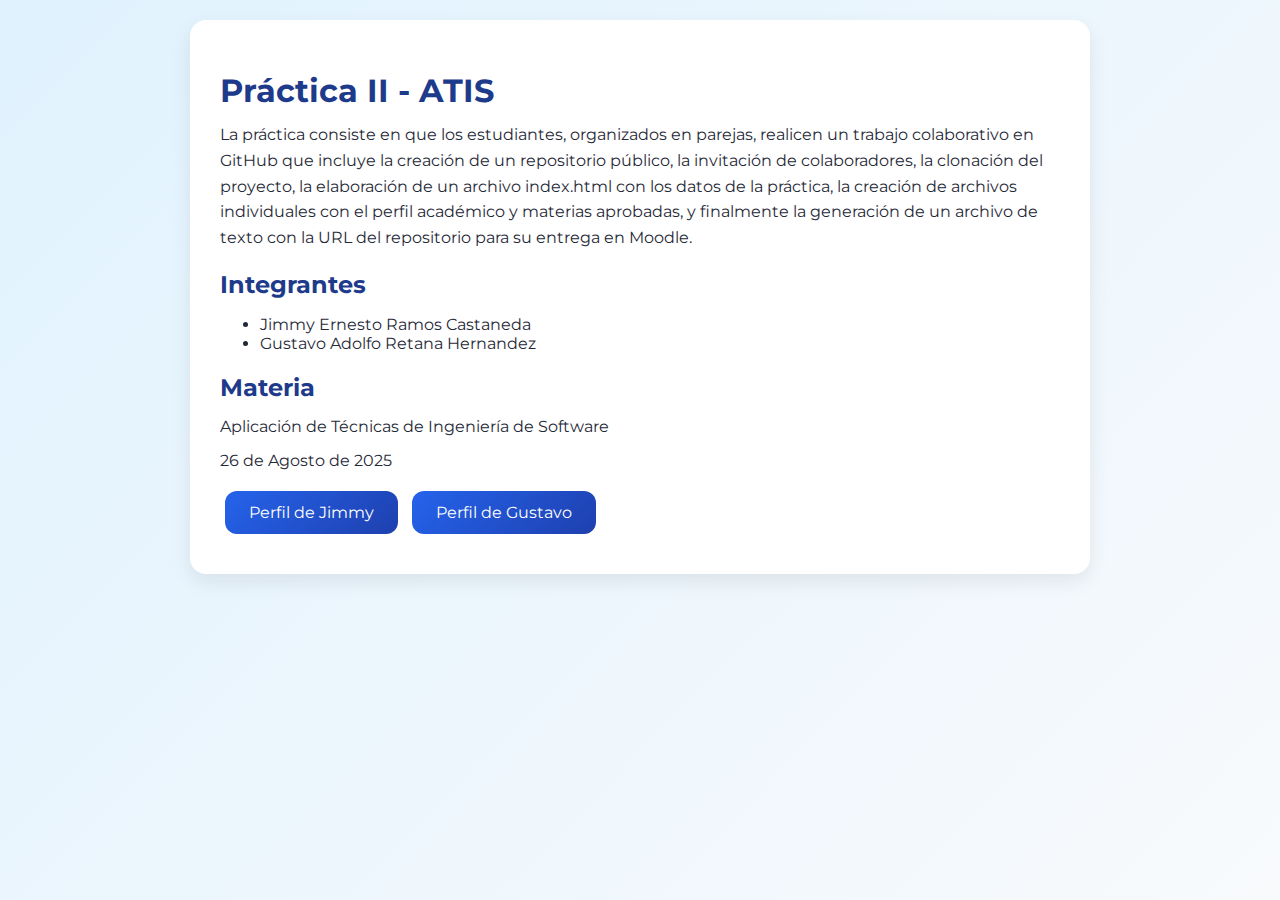
<file: index.html>
<!DOCTYPE html>
<html lang="es">
  <head>
    <meta charset="UTF-8" />
    <meta name="viewport" content="width=device-width, initial-scale=1.0" />
    <title>Práctica II - ATIS</title>
    <link rel="stylesheet" href="css/styles.css" />
    <link rel="preconnect" href="https://fonts.googleapis.com" />
    <link rel="preconnect" href="https://fonts.gstatic.com" crossorigin />
    <link
      href="https://fonts.googleapis.com/css2?family=Montserrat:wght@400;600&display=swap"
      rel="stylesheet"
    />
  </head>
  <body>
    <main class="contenedor-principal">
      <section class="caja">
        <h1>Práctica II - ATIS</h1>
        <p>
          La práctica consiste en que los estudiantes, organizados en parejas,
          realicen un trabajo colaborativo en GitHub que incluye la creación de
          un repositorio público, la invitación de colaboradores, la clonación
          del proyecto, la elaboración de un archivo index.html con los datos de
          la práctica, la creación de archivos individuales con el perfil
          académico y materias aprobadas, y finalmente la generación de un
          archivo de texto con la URL del repositorio para su entrega en Moodle.
        </p>

        <h2>Integrantes</h2>
        <ul>
          <li>Jimmy Ernesto Ramos Castaneda</li>
          <li>Gustavo Adolfo Retana Hernandez</li>
        </ul>

        <h2>Materia</h2>
        <p>Aplicación de Técnicas de Ingeniería de Software</p>
        <p>26 de Agosto de 2025</p>

        <a class="btn" href="estudiante_jimmy.html">Perfil de Jimmy</a>
        <a class="btn" href="estudiante_gustavo.html">Perfil de Gustavo</a>
      </section>
    </main>
  </body>
</html>
</file>
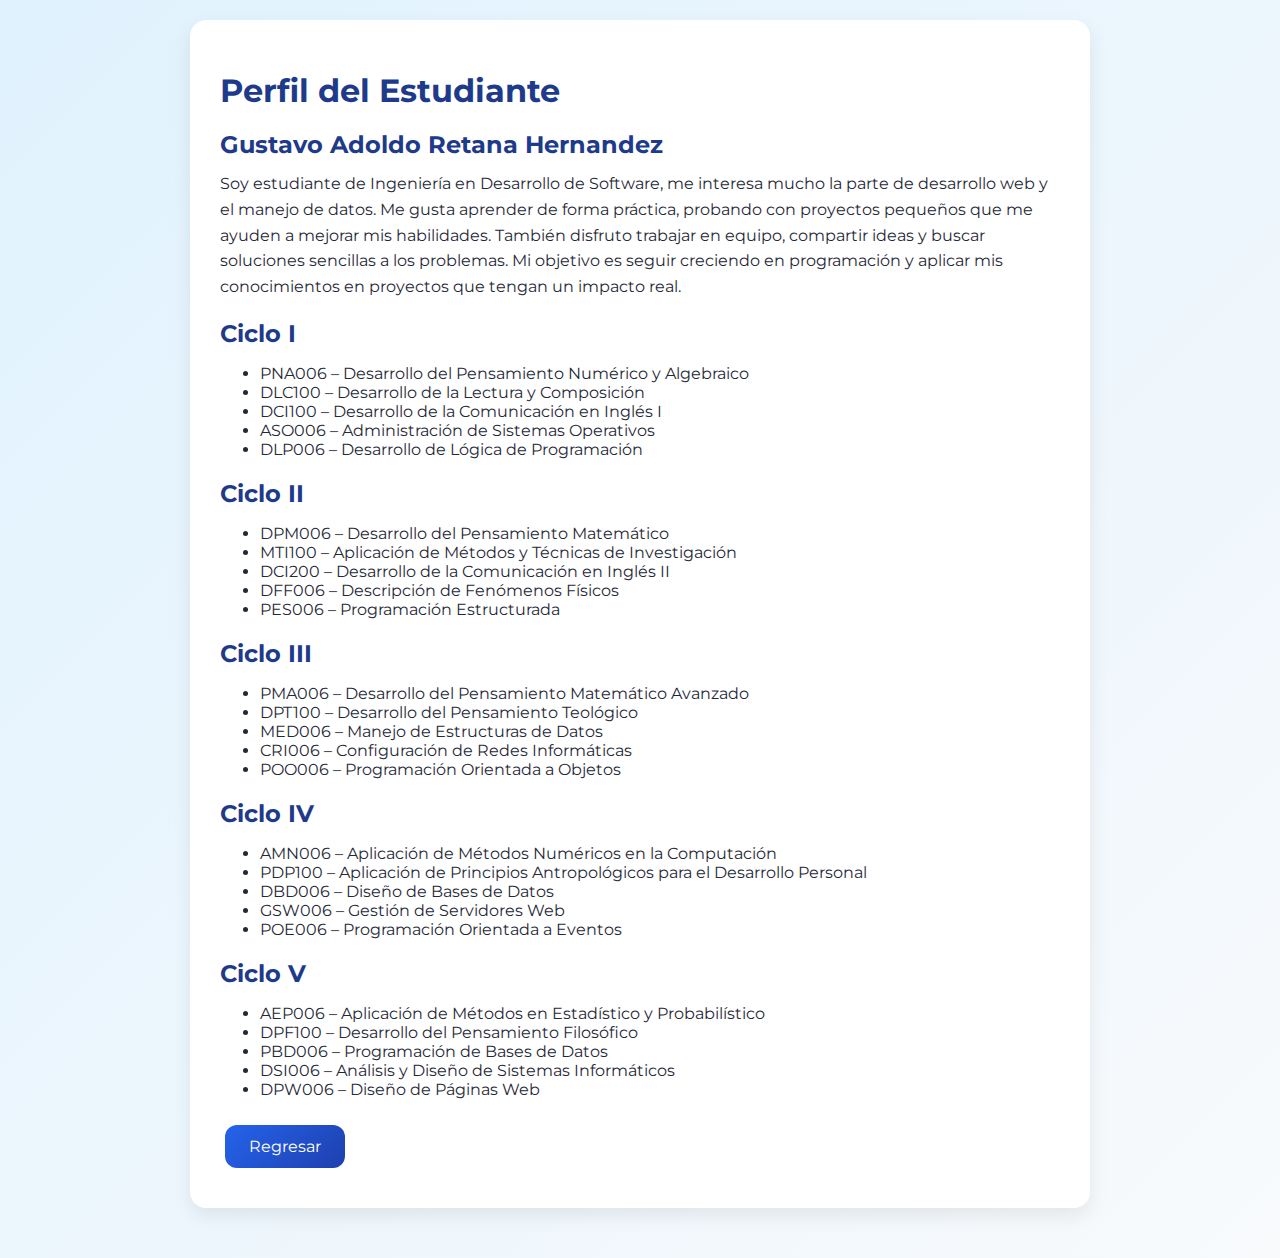
<file: estudiante_gustavo.html>
<!DOCTYPE html>
<html lang="es">
  <head>
    <meta charset="UTF-8" />
    <meta name="viewport" content="width=device-width, initial-scale=1.0" />
    <title>Perfil Estudiante - Gustavo Retana</title>
    <link rel="stylesheet" href="css/styles.css" />
    <link rel="preconnect" href="https://fonts.googleapis.com" />
    <link rel="preconnect" href="https://fonts.gstatic.com" crossorigin />
    <link
      href="https://fonts.googleapis.com/css2?family=Montserrat:wght@400;600&display=swap"
      rel="stylesheet"
    />
  </head>
  <body>
    <main class="contenedor-principal">
      <section class="caja">
        <h1>Perfil del Estudiante</h1>
        <h2>Gustavo Adoldo Retana Hernandez</h2>

        <p>
          Soy estudiante de Ingeniería en Desarrollo de Software, me interesa mucho la parte de desarrollo web y el manejo de datos. Me gusta aprender de forma práctica, probando con proyectos pequeños que me ayuden a mejorar mis habilidades. También disfruto trabajar en equipo, compartir ideas y buscar soluciones sencillas a los problemas. Mi objetivo es seguir creciendo en programación y aplicar mis conocimientos en proyectos que tengan un impacto real.
        </p>

        <section>
          <h2>Ciclo I</h2>
          <ul>
            <li>PNA006 – Desarrollo del Pensamiento Numérico y Algebraico</li>
            <li>DLC100 – Desarrollo de la Lectura y Composición</li>
            <li>DCI100 – Desarrollo de la Comunicación en Inglés I</li>
            <li>ASO006 – Administración de Sistemas Operativos</li>
            <li>DLP006 – Desarrollo de Lógica de Programación</li>
          </ul>
        </section>

        <section>
          <h2>Ciclo II</h2>
          <ul>
            <li>DPM006 – Desarrollo del Pensamiento Matemático</li>
            <li>MTI100 – Aplicación de Métodos y Técnicas de Investigación</li>
            <li>DCI200 – Desarrollo de la Comunicación en Inglés II</li>
            <li>DFF006 – Descripción de Fenómenos Físicos</li>
            <li>PES006 – Programación Estructurada</li>
          </ul>
        </section>

        <section>
          <h2>Ciclo III</h2>
          <ul>
            <li>PMA006 – Desarrollo del Pensamiento Matemático Avanzado</li>
            <li>DPT100 – Desarrollo del Pensamiento Teológico</li>
            <li>MED006 – Manejo de Estructuras de Datos</li>
            <li>CRI006 – Configuración de Redes Informáticas</li>
            <li>POO006 – Programación Orientada a Objetos</li>
          </ul>
        </section>

        <section>
          <h2>Ciclo IV</h2>
          <ul>
            <li>AMN006 – Aplicación de Métodos Numéricos en la Computación</li>
            <li>
              PDP100 – Aplicación de Principios Antropológicos para el
              Desarrollo Personal
            </li>
            <li>DBD006 – Diseño de Bases de Datos</li>
            <li>GSW006 – Gestión de Servidores Web</li>
            <li>POE006 – Programación Orientada a Eventos</li>
          </ul>
        </section>

        <section>
          <h2>Ciclo V</h2>
          <ul>
            <li>
              AEP006 – Aplicación de Métodos en Estadístico y Probabilístico
            </li>
            <li>DPF100 – Desarrollo del Pensamiento Filosófico</li>
            <li>PBD006 – Programación de Bases de Datos</li>
            <li>DSI006 – Análisis y Diseño de Sistemas Informáticos</li>
            <li>DPW006 – Diseño de Páginas Web</li>
          </ul>
        </section>

        <a class="btn" href="index.html">Regresar</a>
      </section>
    </main>
  </body>
</html>
</file>
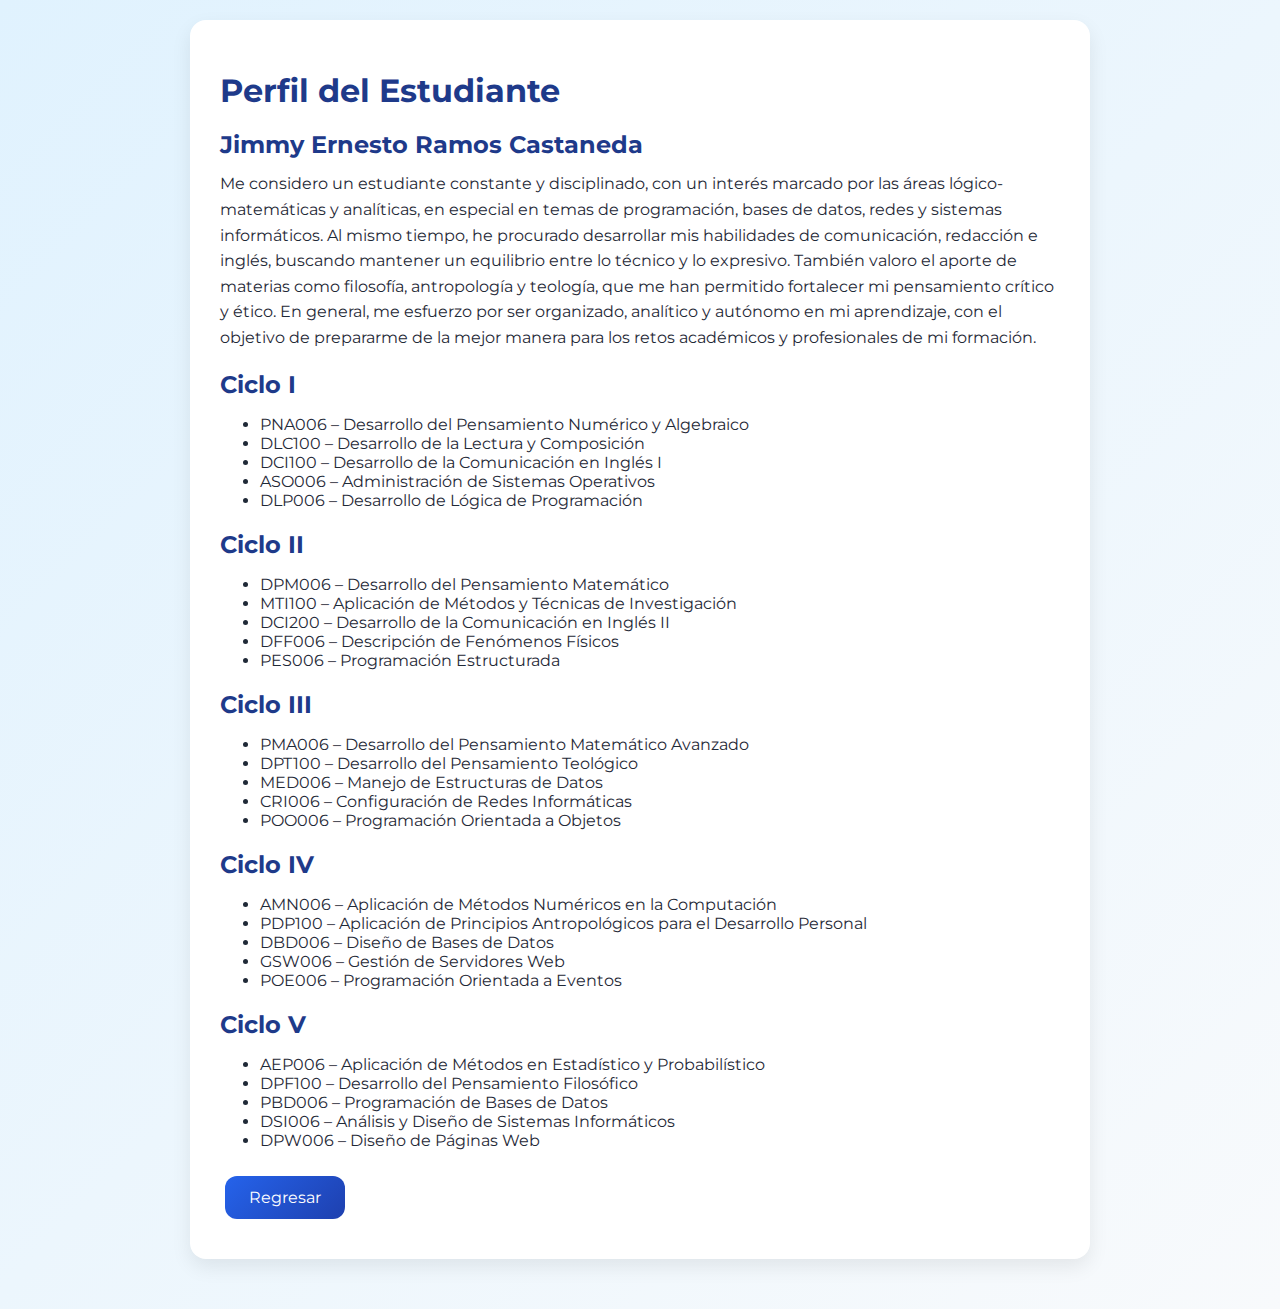
<file: estudiante_jimmy.html>
<!DOCTYPE html>
<html lang="es">
  <head>
    <meta charset="UTF-8" />
    <meta name="viewport" content="width=device-width, initial-scale=1.0" />
    <title>Perfil Estudiante - Jimmy Ramos</title>
    <link rel="stylesheet" href="css/styles.css" />
    <link rel="preconnect" href="https://fonts.googleapis.com" />
    <link rel="preconnect" href="https://fonts.gstatic.com" crossorigin />
    <link
      href="https://fonts.googleapis.com/css2?family=Montserrat:wght@400;600&display=swap"
      rel="stylesheet"
    />
  </head>
  <body>
    <main class="contenedor-principal">
      <section class="caja">
        <h1>Perfil del Estudiante</h1>
        <h2>Jimmy Ernesto Ramos Castaneda</h2>

        <p>
          Me considero un estudiante constante y disciplinado, con un interés
          marcado por las áreas lógico-matemáticas y analíticas, en especial en
          temas de programación, bases de datos, redes y sistemas informáticos.
          Al mismo tiempo, he procurado desarrollar mis habilidades de
          comunicación, redacción e inglés, buscando mantener un equilibrio
          entre lo técnico y lo expresivo. También valoro el aporte de materias
          como filosofía, antropología y teología, que me han permitido
          fortalecer mi pensamiento crítico y ético. En general, me esfuerzo por
          ser organizado, analítico y autónomo en mi aprendizaje, con el
          objetivo de prepararme de la mejor manera para los retos académicos y
          profesionales de mi formación.
        </p>

        <section>
          <h2>Ciclo I</h2>
          <ul>
            <li>PNA006 – Desarrollo del Pensamiento Numérico y Algebraico</li>
            <li>DLC100 – Desarrollo de la Lectura y Composición</li>
            <li>DCI100 – Desarrollo de la Comunicación en Inglés I</li>
            <li>ASO006 – Administración de Sistemas Operativos</li>
            <li>DLP006 – Desarrollo de Lógica de Programación</li>
          </ul>
        </section>

        <section>
          <h2>Ciclo II</h2>
          <ul>
            <li>DPM006 – Desarrollo del Pensamiento Matemático</li>
            <li>MTI100 – Aplicación de Métodos y Técnicas de Investigación</li>
            <li>DCI200 – Desarrollo de la Comunicación en Inglés II</li>
            <li>DFF006 – Descripción de Fenómenos Físicos</li>
            <li>PES006 – Programación Estructurada</li>
          </ul>
        </section>

        <section>
          <h2>Ciclo III</h2>
          <ul>
            <li>PMA006 – Desarrollo del Pensamiento Matemático Avanzado</li>
            <li>DPT100 – Desarrollo del Pensamiento Teológico</li>
            <li>MED006 – Manejo de Estructuras de Datos</li>
            <li>CRI006 – Configuración de Redes Informáticas</li>
            <li>POO006 – Programación Orientada a Objetos</li>
          </ul>
        </section>

        <section>
          <h2>Ciclo IV</h2>
          <ul>
            <li>AMN006 – Aplicación de Métodos Numéricos en la Computación</li>
            <li>
              PDP100 – Aplicación de Principios Antropológicos para el
              Desarrollo Personal
            </li>
            <li>DBD006 – Diseño de Bases de Datos</li>
            <li>GSW006 – Gestión de Servidores Web</li>
            <li>POE006 – Programación Orientada a Eventos</li>
          </ul>
        </section>

        <section>
          <h2>Ciclo V</h2>
          <ul>
            <li>
              AEP006 – Aplicación de Métodos en Estadístico y Probabilístico
            </li>
            <li>DPF100 – Desarrollo del Pensamiento Filosófico</li>
            <li>PBD006 – Programación de Bases de Datos</li>
            <li>DSI006 – Análisis y Diseño de Sistemas Informáticos</li>
            <li>DPW006 – Diseño de Páginas Web</li>
          </ul>
        </section>

        <a class="btn" href="index.html">Regresar</a>
      </section>
    </main>
  </body>
</html>
</file>
<file: css/styles.css>
body {
  font-family: "Montserrat", sans-serif;
  background: linear-gradient(135deg, #e0f2fe, #f8fafc);
  margin: 0;
  padding: 0;
  display: flex;
  justify-content: center;
  min-height: 100vh;
  color: #1f2937;
}

.contenedor-principal {
  max-width: 900px;
  padding: 20px;
}

.caja {
  text-align: left;
  background: white;
  padding: 30px;
  border-radius: 16px;
  box-shadow: 0 8px 20px rgba(0, 0, 0, 0.08);
  margin-bottom: 30px;
}

.caja h1,
.caja h2 {
  color: #1e3a8a;
  margin-bottom: 12px;
}

.caja p {
  line-height: 1.6;
  margin: 8px 0;
}

.btn {
  display: inline-block;
  background: linear-gradient(135deg, #2563eb, #1e40af);
  color: white;
  border: none;
  padding: 12px 24px;
  border-radius: 12px;
  font-size: 16px;
  cursor: pointer;
  transition: transform 0.2s ease, background 0.3s ease;
  text-decoration: none;
  margin: 10px 5px;
}

.btn:hover {
  background: linear-gradient(135deg, #1e40af, #1e3a8a);
  transform: translateY(-2px);
}
</file>
